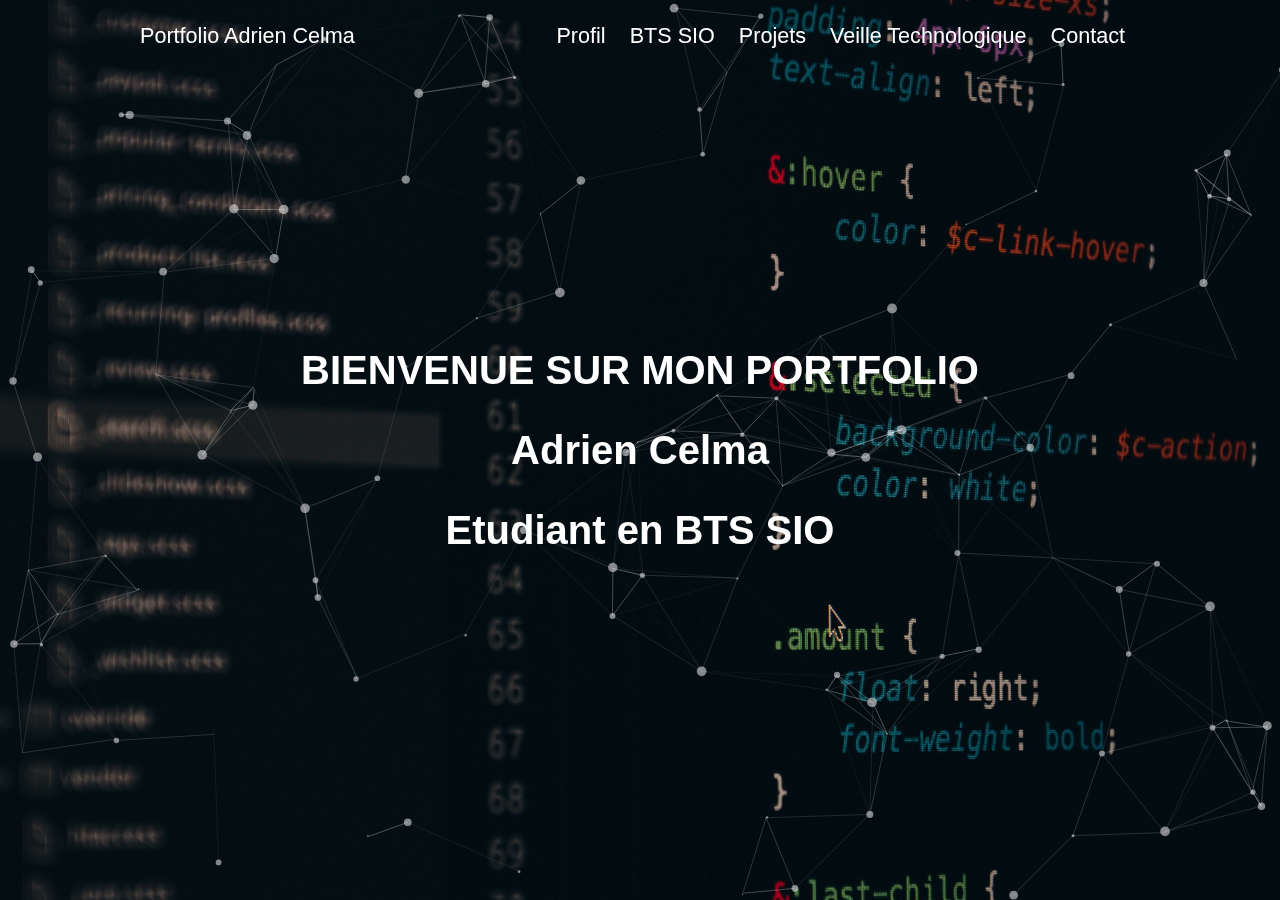
<file: index.html>
<!DOCTYPE html>
<html>

<head>
    <meta content="text/html; charset=utf-8" http-equiv="content-type">
    <meta name="viewport" content="width=device-width, initial-scale=1.0, maximum-scale=1.0, user-scalable=0">
    <title>PortFolio BTS SIO Adrien CELMA</title>
    <link rel="icon" href="image/favicon.png" type="image/png"/>
    <link type="text/css" href="AZE.css" rel="stylesheet" />
    <script src="AE.js"></script>
</head>

<body>
    <header class="top">
        <nav class="navigation">
            <a href="index.html" class="a-nom">Portfolio Adrien Celma</a>
            <button class="btn-navigation" type="button" onclick="basculeMenu()">
                <svg viewBox="0 0 24 24" class="svg-menu">
                    <path
                    d="m 3 13 h 18 c 0.6 0 1 -0.4 1 -1 s -0.4 -1 -1 -1 h -18 c -0.6 0 -1 0.4 -1 1 s 0.4 1 1 1 z m 0 -6 h 18 c 0.6 0 1 -0.4 1 -1 s -0.4 -1 -1 -1 h -18 c -0.6 0 -1 0.4 -1 1 s 0.4 1 1 1 z m 0 12 h 18 c 0.6 0 1 -0.4 1 -1 s -0.4 -1 -1 -1 h -18 c -0.6 0 -1 0.4 -1 1 s 0.4 1 1 1 z">
                    </path>
                </svg>
            </button>
            <div id="div_navigation" class="div-navigation hide">
                <ul class="mnu-navigation">
                    <li>
                        <a href="Page_Profil.html">Profil</a>
                    </li>
                    <li>
                        <a href="BTS_SIO.html">BTS SIO</a>
                    </li>
                    <li>
                        <a href="Projet.html">Projets</a>
                    </li>
                    <li>
                        <a href="VeilleTechno.html">Veille Technologique</a>
                    </li>
                    <li>
                        <a href="Contact.html">Contact</a>
                    </li>
                </ul>
            </div>
        </nav>
    </header>
    <section id="particles-js">
        <script src="particles.min.js"></script>
        <script src="particles.app.js"></script>
    </section>
    <section id="accueil">
        <div class="centre">
            <h1>BIENVENUE SUR MON PORTFOLIO</h1>
            <h1>Adrien Celma</h1>
            <h1>Etudiant en BTS SIO</h1>
        </div>
    </section>
</body>

</html>
</file>
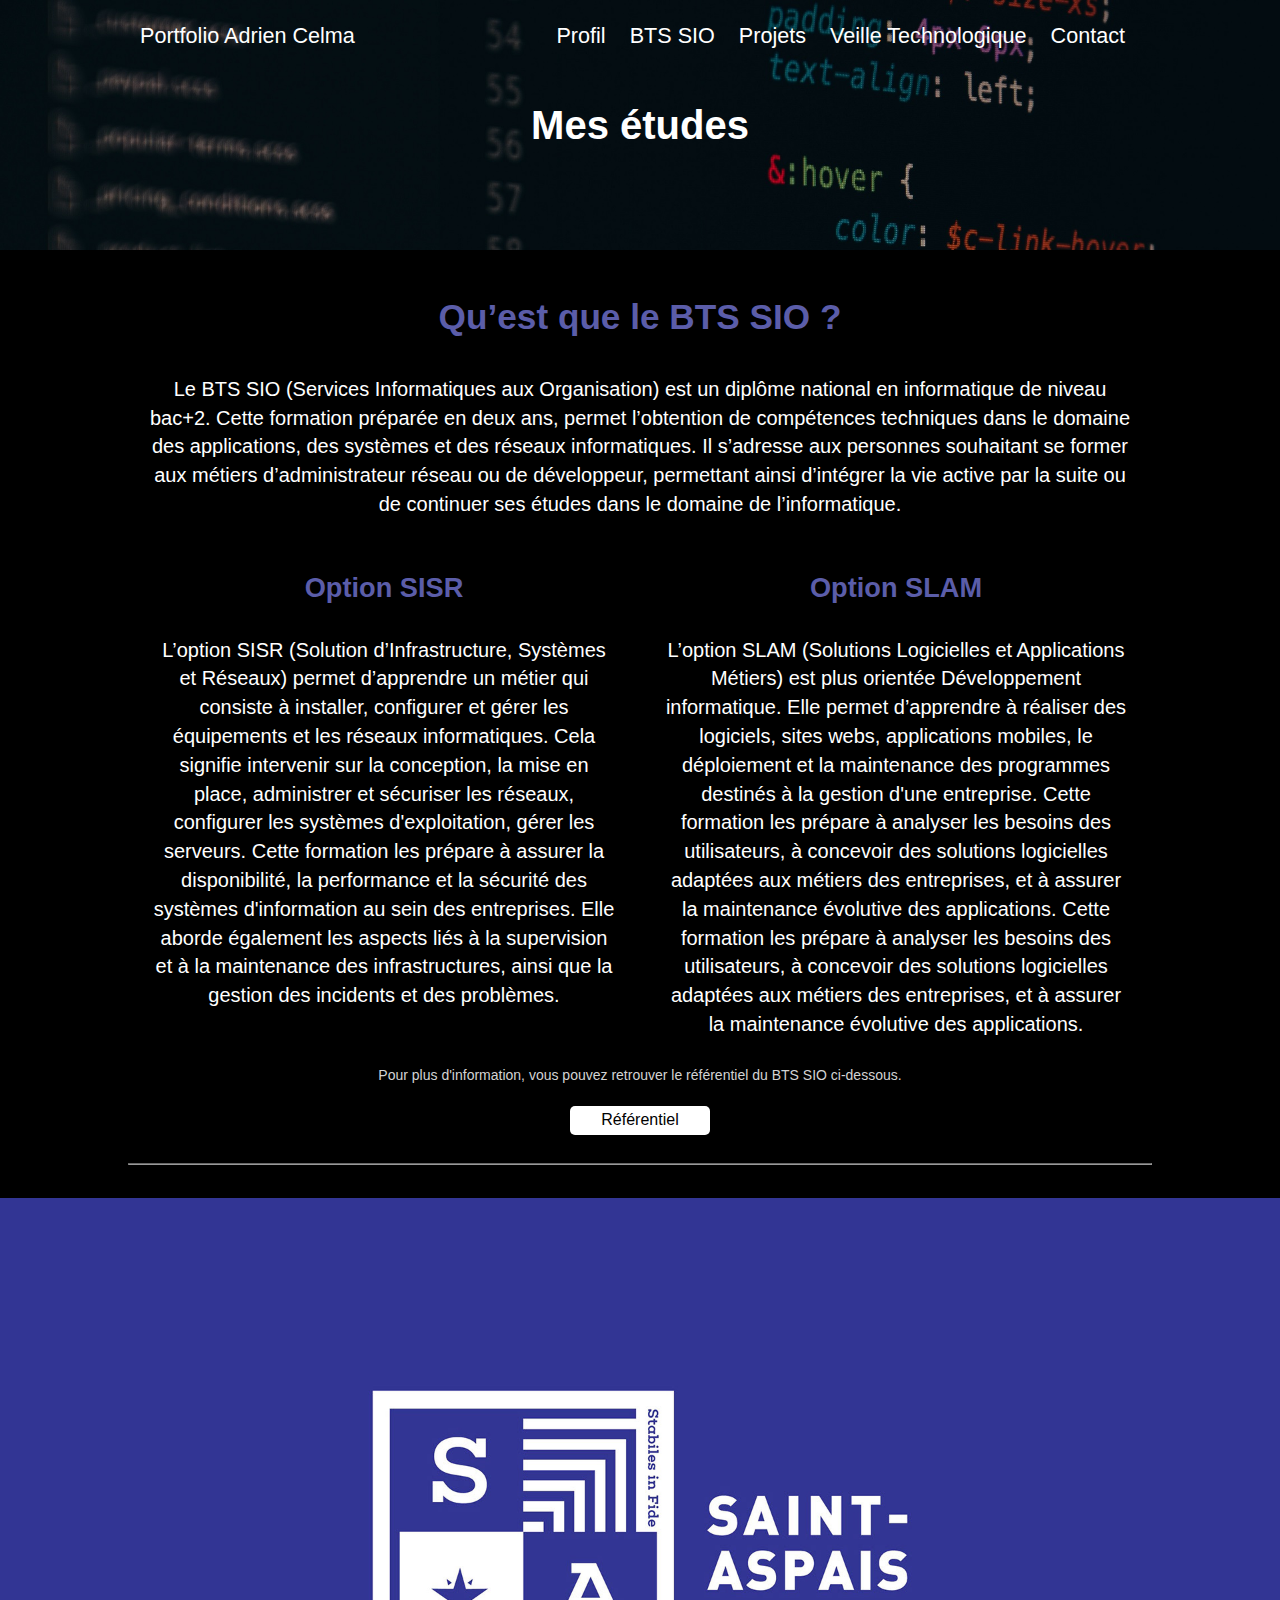
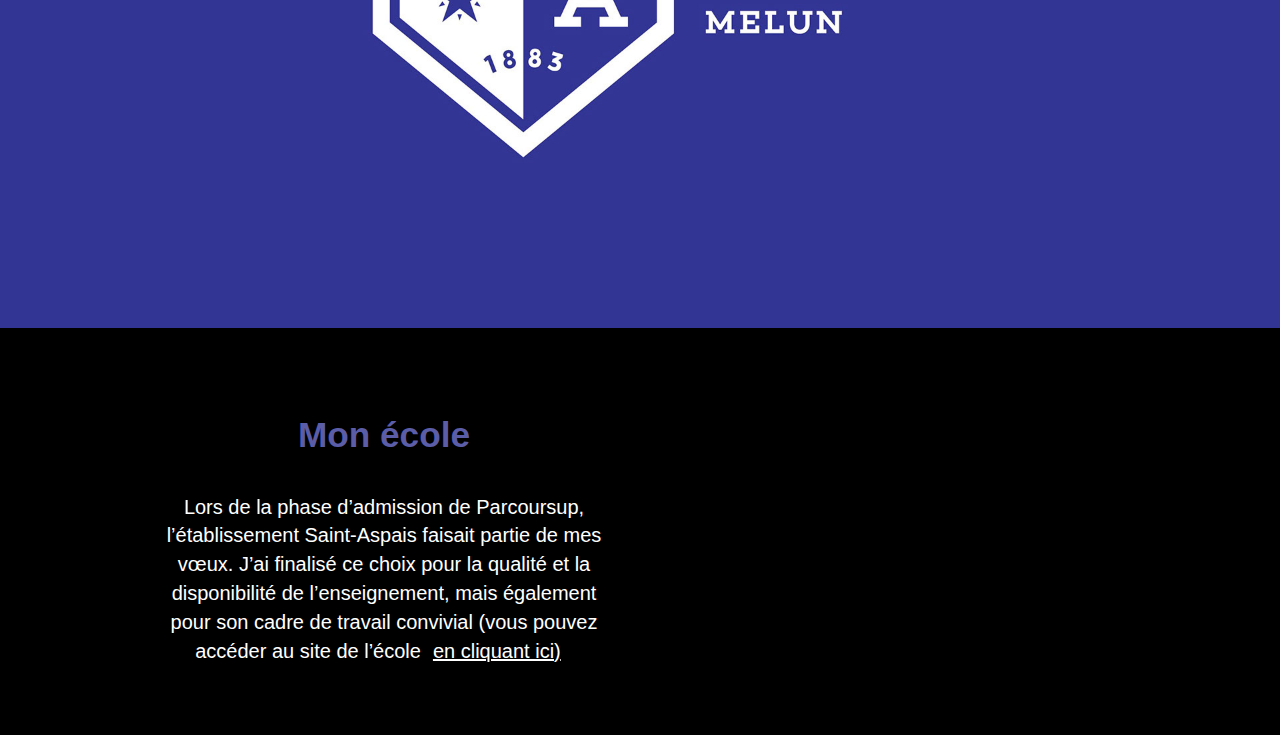
<file: BTS_SIO.html>
<!--référentiel BTS SIO : https://enqdip.sup.adc.education.fr/bts/referentiel/BTS_ServicesInformatiquesOrganisations.pdf-->
<!DOCTYPE html>
<html>

<head>
    <meta content="text/html; charset=utf-8" http-equiv="content-type">
    <meta name="viewport" content="width=device-width, initial-scale=1.0, maximum-scale=1.0, user-scalable=0">
    <title>PortFolio BTS SIO CELMA Adrien</title>
    <link rel="icon" href="image/favicon.png" type="image/png" />
    <link type="text/css" href="AZE.css" rel="stylesheet" />
    <script src="AE.js"></script>
</head>

<body>
    <header class="top entete">
        <nav class="navigation">
            <a href="Page_Accueil.html" class="a-nom">Portfolio Adrien Celma</a>
            <button class="btn-navigation" type="button" onclick="basculeMenu()">
                <svg viewBox="0 0 24 24" class="svg-menu">
                    <path
                        d="m 3 13 h 18 c 0.6 0 1 -0.4 1 -1 s -0.4 -1 -1 -1 h -18 c -0.6 0 -1 0.4 -1 1 s 0.4 1 1 1 z m 0 -6 h 18 c 0.6 0 1 -0.4 1 -1 s -0.4 -1 -1 -1 h -18 c -0.6 0 -1 0.4 -1 1 s 0.4 1 1 1 z m 0 12 h 18 c 0.6 0 1 -0.4 1 -1 s -0.4 -1 -1 -1 h -18 c -0.6 0 -1 0.4 -1 1 s 0.4 1 1 1 z">
                    </path>
                </svg>
            </button>
            <div id="div_navigation" class="div-navigation hide">
                <ul class="mnu-navigation">
                    <li>
                        <a href="Page_Profil.html">Profil</a>
                    </li>
                    <li>
                        <a href="BTS_SIO.html">BTS SIO</a>
                    </li>
                    <li>
                        <a href="Projet.html">Projets</a>
                    </li>
                    <li>
                        <a href="VeilleTechno.html">Veille Technologique</a>
                    </li>
                    <li>
                        <a href="Contact.html">Contact</a>
                    </li>
                </ul>
            </div>
        </nav>
        <div id="div_titre" class="show centre">
            <h1>Mes études</h1>
        </div>
    </header>

    <section class="contenu">
        <div class="div-contenu">
            <div>
                <h2>Qu’est que le BTS SIO ?</h2>
                <p class="paragraphe">
                    Le BTS SIO (Services Informatiques aux Organisation) est un diplôme national en informatique de
                    niveau bac+2. Cette formation préparée en deux ans, permet l’obtention de compétences techniques
                    dans le domaine des applications, des systèmes et des réseaux informatiques. Il s’adresse aux
                    personnes souhaitant se former aux métiers d’administrateur réseau ou de développeur, permettant
                    ainsi d’intégrer la vie active par la suite ou de continuer ses études dans le domaine de
                    l’informatique.
                </p>
            </div>

            <div class="colonnes">
                <div class="colonne2">
                    <h3>Option SISR</h3>
                    <p class="paragraphe">L’option SISR (Solution d’Infrastructure, Systèmes et Réseaux) permet
                        d’apprendre un métier qui consiste à installer, configurer et gérer les équipements et les
                        réseaux informatiques. Cela signifie intervenir sur la conception, la mise en place, 
                        administrer et sécuriser les réseaux, configurer les systèmes d'exploitation, gérer les serveurs.
                        Cette formation les prépare à assurer la disponibilité, la performance et la sécurité des systèmes 
                        d'information au sein des entreprises. Elle aborde également les aspects liés à la supervision et 
                        à la maintenance des infrastructures, ainsi que la gestion des incidents et des problèmes.
                    </p>
                </div>
                <div class="colonne2">
                    <h3>Option SLAM</h3>
                    <p class="paragraphe">L’option SLAM (Solutions Logicielles et Applications Métiers) est plus
                        orientée Développement informatique. Elle permet d’apprendre à réaliser des logiciels, sites
                        webs, applications mobiles, le déploiement et la maintenance des programmes destinés à la gestion d'une entreprise.
                        Cette formation les prépare à analyser les besoins des utilisateurs, à concevoir des solutions logicielles adaptées
                        aux métiers des entreprises, et à assurer la maintenance évolutive des applications. Cette formation les prépare
                        à analyser les besoins des utilisateurs, à concevoir des solutions logicielles adaptées aux métiers des 
                        entreprises, et à assurer la maintenance évolutive des applications.</p>
                </div>
            </div>

            <div>
                <p class="info">Pour plus d'information, vous pouvez retrouver le référentiel du BTS SIO ci-dessous.</p>
            </div>
            <div>
                <a href="https://enqdip.sup.adc.education.fr/bts/referentiel/BTS_ServicesInformatiquesOrganisations.pdf"
                    class="boutton btn-referentiel">Référentiel</a>
            </div>
    <hr>
        </div>
        <img src="image/Logo_Saint-Aspais.jpg" style="width: 100%;" alt="Logo de l'établissement Saint-Aspais">
        <div class="div-contenu2">
            <div class="colonne2">
                <h2>Mon école</h2>
                <p class="paragraphe">Lors de la phase d’admission de Parcoursup, l’établissement Saint-Aspais faisait
                   partie de mes vœux. J’ai finalisé ce choix pour la qualité et la disponibilité de l’enseignement,
                   mais également pour son cadre de travail convivial (vous pouvez accéder au site de l’école<a
                   href="https://institutionsaintaspais.fr/campus/" target="_blank" class="lien_SA">en cliquant ici)</a>
                </p>
            </div>
            <div class="colonne2">
                <iframe
                    src="https://www.google.com/maps/embed?pb=!1m18!1m12!1m3!1d2641.4459732130367!2d2.6542090149203785!3d48.543848330757214!2m3!1f0!2f0!3f0!3m2!1i1024!2i768!4f13.1!3m3!1m2!1s0x47e5fa6235d88e1f%3A0xc27f46d349b1c5e9!2zSW5zdGl0dXRpb24gU2FpbnQtQXNwYWlzOiBseWPDqWUgZXQgY2FtcHVzIPCfkanigI3wn46T8J-RqOKAjfCfjpM!5e0!3m2!1sfr!2sfr!4v1670280890692!5m2!1sfr!2sfr"
                    width="100%" height="100%" style="border:0;" allowfullscreen="" loading="lazy"
                    referrerpolicy="no-referrer-when-downgrade"></iframe>
            </div>
        </div>

    </section>
</body>

</html>
</file>
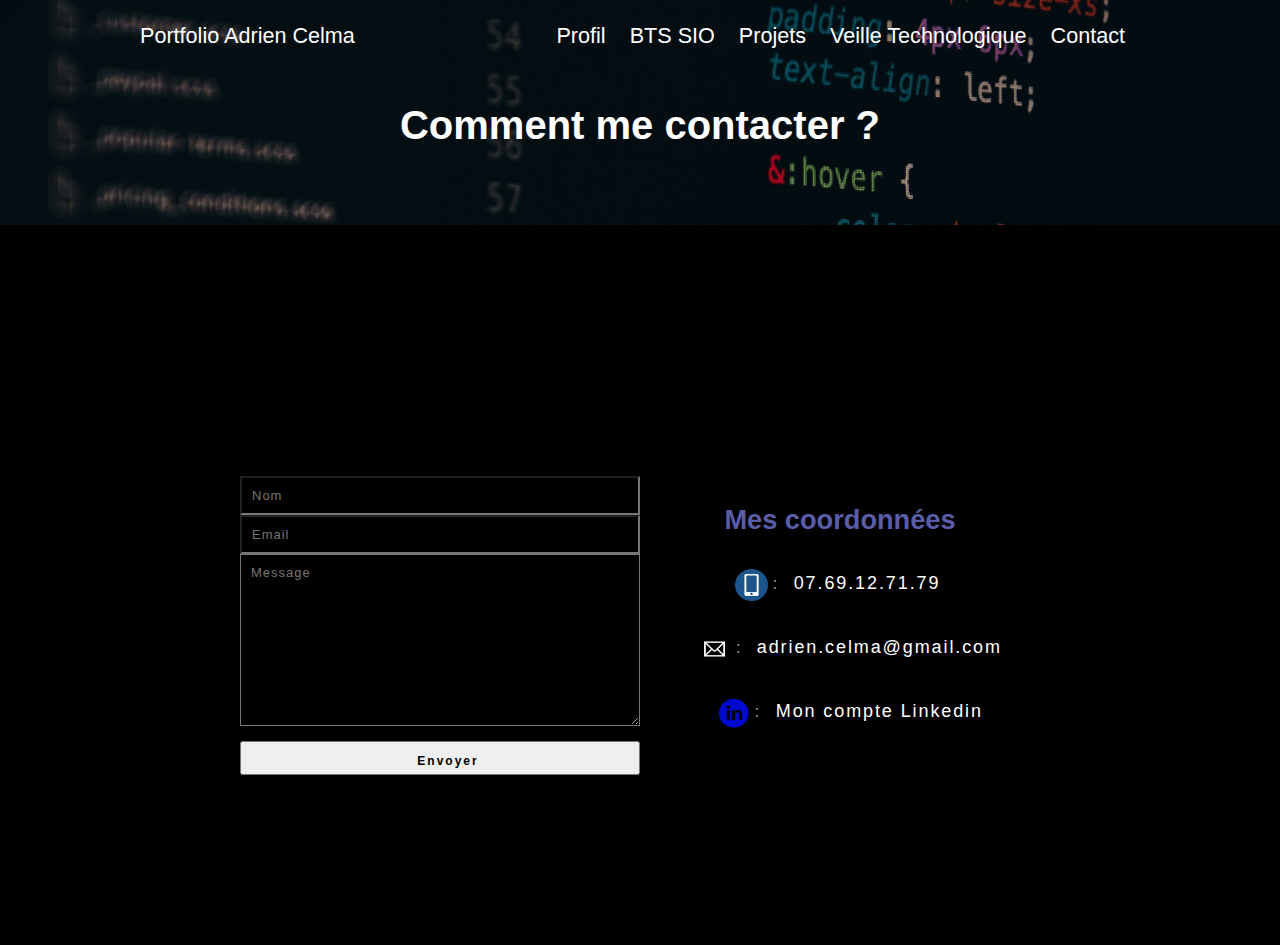
<file: Contact.html>
<!DOCTYPE html>
<html>

<head>
    <meta content="text/html; charset=utf-8" http-equiv="content-type">
    <meta name="viewport" content="width=device-width, initial-scale=1.0, maximum-scale=1.0, user-scalable=0">
    <title>PortFolio BTS SIO CELMA Adrien</title>
    <link rel="icon" href="image/favicon.png" type="image/png"/>
    <link type="text/css" href="AZE.css" rel="stylesheet" />
    <script src="AE.js"></script>
</head>

<body>
    <header class="top entete">
        <nav class="navigation">
            <a href="Page_Accueil.html" class="a-nom">Portfolio Adrien Celma</a>
            <button class="btn-navigation" type="button" onclick="basculeMenu()">
                <svg viewBox="0 0 24 24" class="svg-menu">
                    <path
                    d="m 3 13 h 18 c 0.6 0 1 -0.4 1 -1 s -0.4 -1 -1 -1 h -18 c -0.6 0 -1 0.4 -1 1 s 0.4 1 1 1 z m 0 -6 h 18 c 0.6 0 1 -0.4 1 -1 s -0.4 -1 -1 -1 h -18 c -0.6 0 -1 0.4 -1 1 s 0.4 1 1 1 z m 0 12 h 18 c 0.6 0 1 -0.4 1 -1 s -0.4 -1 -1 -1 h -18 c -0.6 0 -1 0.4 -1 1 s 0.4 1 1 1 z">
                    </path>
                </svg>
            </button>
            <div id="div_navigation" class="div-navigation hide">
                <ul class="mnu-navigation">
                    <li>
                        <a href="Page_Profil.html">Profil</a>
                    </li>
                    <li>
                        <a href="BTS_SIO.html">BTS SIO</a>
                    </li>
                    <li>
                        <a href="Projet.html">Projets</a>
                    </li>
                    <li>
                        <a href="VeilleTechno.html">Veille Technologique</a>
                    </li>
                    <li>
                        <a href="Contact.html">Contact</a>
                    </li>
                </ul>
            </div>
        </nav>
        <div class="show centre">
            <h1>Comment me contacter ?</h1>
        </div>
    </header>
    
    <section class="contenu-contact">
        <div>
            <h3></h3>
        </div>

        <div class="contact-wrapper">
        <!-- Partie de gauche de la page Contact -->           
          <form id="contact-form" class="form-horizontal" role="form">             
            <div class="form-group">
              <div class="col-sm-12">
                <input type="text" class="form-control" id="name" placeholder="Nom" name="Nom" value="" required>
              </div>
            </div>
      
            <div class="form-group">
              <div class="col-sm-12">
                <input type="email" class="form-control" id="email" placeholder="Email" name="email" value="" required>
              </div>
            </div>
      
            <textarea class="form-control" rows="10" placeholder="Message" name="message" required></textarea>
            
            <button class="btn btn-primary send-button" id="submit" type="submit" value="SEND">
              <div class="alt-send-button">
                <i class="fa fa-paper-plane"></i><span class="send-text">Envoyer</span>
              </div>            
            </button>            
          </form>
          
        <!-- Partie de droite de la page Contact -->           
            <div class="direct-contact-container">
                <div> <h3> Mes coordonnées </h3> </div>
              <ul class="contact-list">
                <li class="list-item">
                  <img src="image/tel-icon-bleu.webp" class="icon_contact icon-tel" style="width: 8%">:
                    <i class=""><span class="contact-text phone">
                        <a>07.69.12.71.79</a></span></i>
                </li>
                
                <li class="list-item">
                  <img src="image/icon_mail.png" class="icon_contact icon-gmail" style="width: 8%">:
                    <i class=""><span class="contact-text gmail">
                        <a href="mailto:#" title="envoyer moi un mail">adrien.celma@gmail.com</a></span></i>
                </li>

                <li class="list-item">
                  <img src="image/linkedin-logo.png" class="icon_contact icon-Linkedin" style="width: 8%">:
                    <i class=""><span class="contact-text linkedin">
                        <a href="http://linkedin.com/in/adrien-celma-8b3523270" title="Compte Linkedin">Mon compte Linkedin</a></span></i>
                </li>
              </ul>
      
            </div>
        </div>
      </section>  
        
        
</body>

</html>
</file>
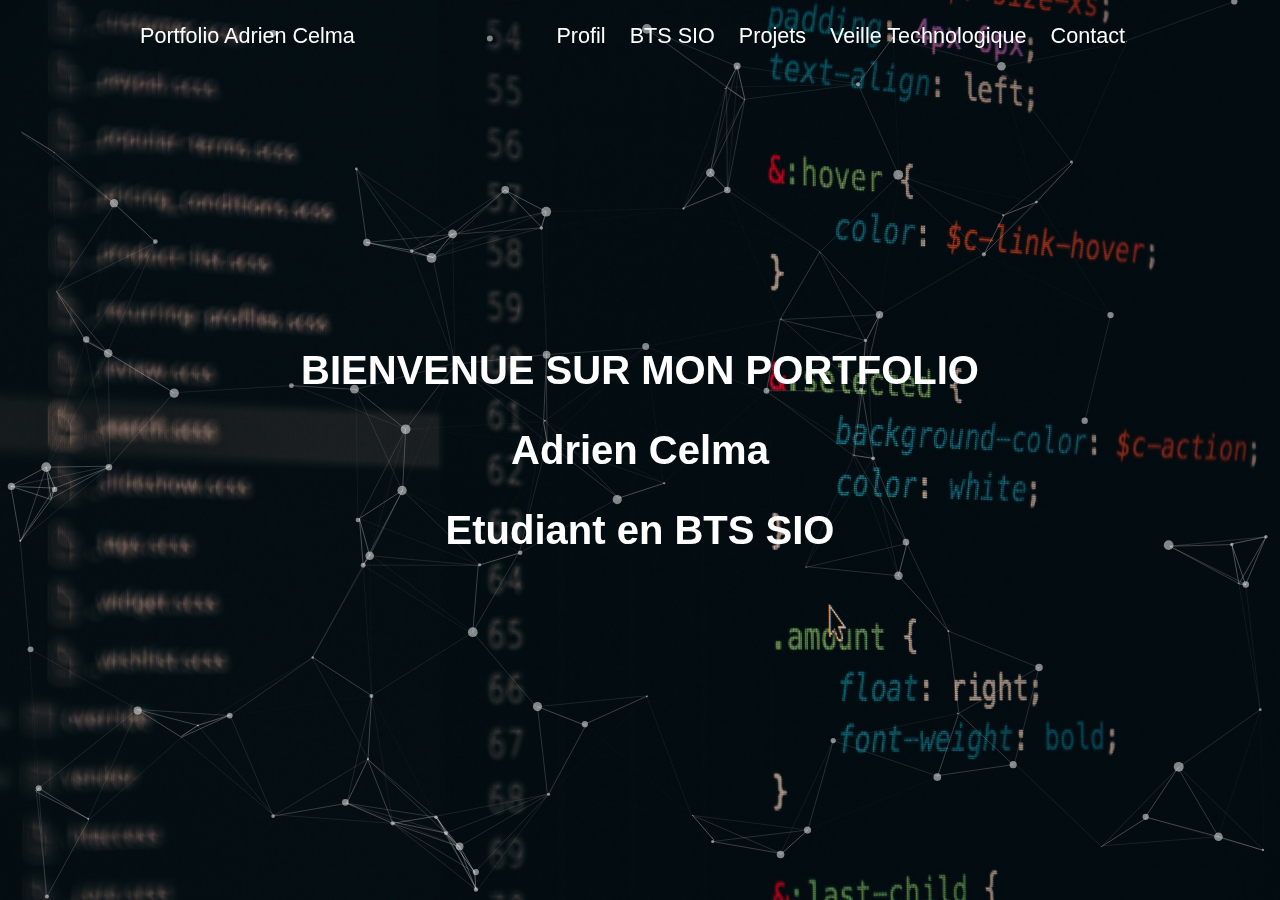
<file: Page_Accueil.html>
<!DOCTYPE html>
<html>

<head>
    <meta content="text/html; charset=utf-8" http-equiv="content-type">
    <meta name="viewport" content="width=device-width, initial-scale=1.0, maximum-scale=1.0, user-scalable=0">
    <title>PortFolio BTS SIO Adrien CELMA</title>
    <link rel="icon" href="image/favicon.png" type="image/png"/>
    <link type="text/css" href="AZE.css" rel="stylesheet" />
    <script src="AE.js"></script>
</head>

<body>
    <header class="top">
        <nav class="navigation">
            <a href="Page_Accueil.html" class="a-nom">Portfolio Adrien Celma</a>
            <button class="btn-navigation" type="button" onclick="basculeMenu()">
                <svg viewBox="0 0 24 24" class="svg-menu">
                    <path
                    d="m 3 13 h 18 c 0.6 0 1 -0.4 1 -1 s -0.4 -1 -1 -1 h -18 c -0.6 0 -1 0.4 -1 1 s 0.4 1 1 1 z m 0 -6 h 18 c 0.6 0 1 -0.4 1 -1 s -0.4 -1 -1 -1 h -18 c -0.6 0 -1 0.4 -1 1 s 0.4 1 1 1 z m 0 12 h 18 c 0.6 0 1 -0.4 1 -1 s -0.4 -1 -1 -1 h -18 c -0.6 0 -1 0.4 -1 1 s 0.4 1 1 1 z">
                    </path>
                </svg>
            </button>
            <div id="div_navigation" class="div-navigation hide">
                <ul class="mnu-navigation">
                    <li>
                        <a href="Page_Profil.html">Profil</a>
                    </li>
                    <li>
                        <a href="BTS_SIO.html">BTS SIO</a>
                    </li>
                    <li>
                        <a href="Projet.html">Projets</a>
                    </li>
                    <li>
                        <a href="VeilleTechno.html">Veille Technologique</a>
                    </li>
                    <li>
                        <a href="Contact.html">Contact</a>
                    </li>
                </ul>
            </div>
        </nav>
    </header>
    <section id="particles-js">
        <script src="particles.min.js"></script>
        <script src="particles.app.js"></script>
    </section>
    <section id="accueil">
        <div class="centre titre-Accueil">
            <h1>BIENVENUE SUR MON PORTFOLIO</h1>
            <h1>Adrien Celma</h1>
            <h1>Etudiant en BTS SIO</h1>
        </div>
    </section>
</body>

</html>
</file>
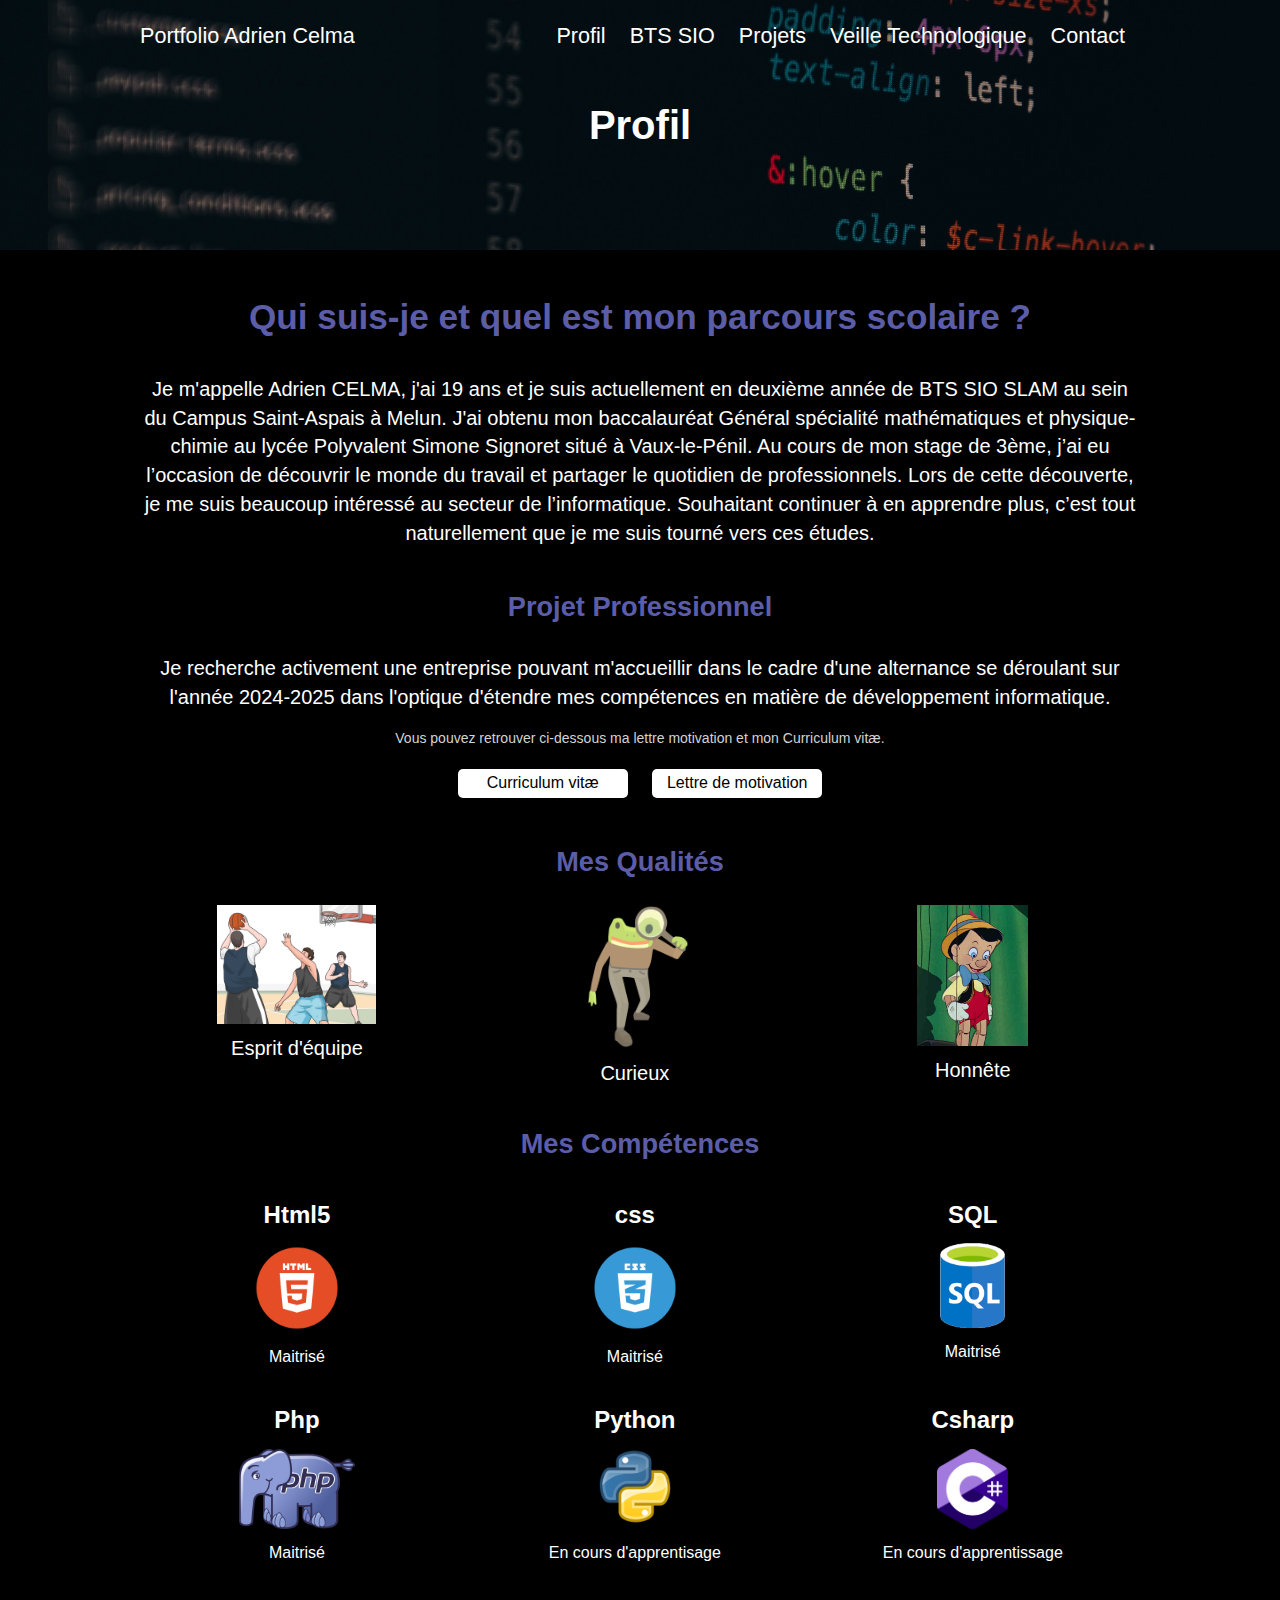
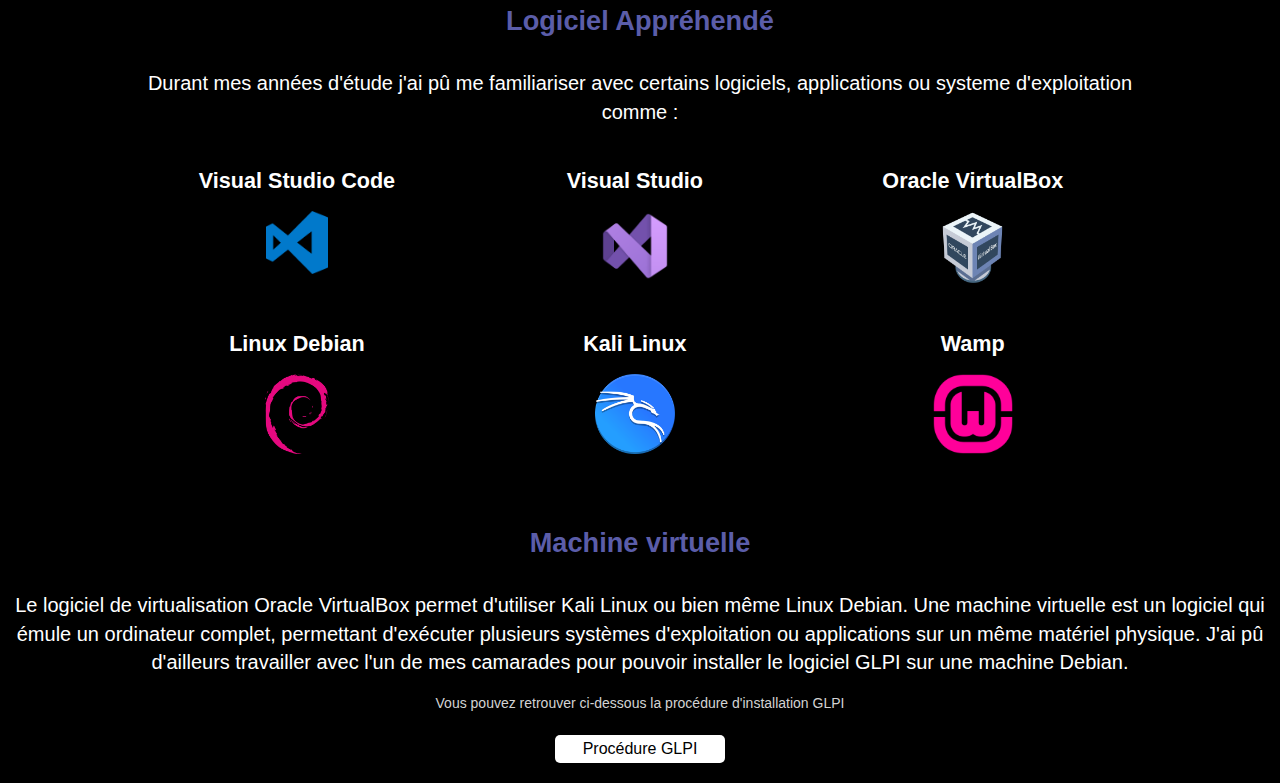
<file: Page_Profil.html>
<!DOCTYPE html>
<html>

<head>
    <meta content="text/html; charset=utf-8" http-equiv="content-type">
    <meta name="viewport" content="width=device-width, initial-scale=1.0, maximum-scale=1.0, user-scalable=0">
    <title>PortFolio BTS SIO CELMA Adrien</title>
    <link rel="icon" href="image/favicon.png" type="image/png"/>
    <link type="text/css" href="AZE.css" rel="stylesheet" />
    <script src="AE.js"></script>
</head>

<body>
    <header class="top entete">
        <nav class="navigation">
            <a href="Page_Accueil.html" class="a-nom">Portfolio Adrien Celma</a>
            <button class="btn-navigation" type="button" onclick="basculeMenu()">
                <svg viewBox="0 0 24 24" class="svg-menu">
                    <path
                        d="m 3 13 h 18 c 0.6 0 1 -0.4 1 -1 s -0.4 -1 -1 -1 h -18 c -0.6 0 -1 0.4 -1 1 s 0.4 1 1 1 z m 0 -6 h 18 c 0.6 0 1 -0.4 1 -1 s -0.4 -1 -1 -1 h -18 c -0.6 0 -1 0.4 -1 1 s 0.4 1 1 1 z m 0 12 h 18 c 0.6 0 1 -0.4 1 -1 s -0.4 -1 -1 -1 h -18 c -0.6 0 -1 0.4 -1 1 s 0.4 1 1 1 z">
                    </path>
                </svg>
            </button>
            <div id="div_navigation" class="div-navigation hide">
                <ul class="mnu-navigation">
                    <li>
                        <a href="Page_Profil.html">Profil</a>
                    </li>
                    <li>
                        <a href="BTS_SIO.html">BTS SIO</a>
                    </li>
                    <li>
                        <a href="Projet.html">Projets</a>
                    </li>
                    <li>
                        <a href="VeilleTechno.html">Veille Technologique</a>
                    </li>
                    <li>
                        <a href="Contact.html">Contact</a>
                    </li>
                </ul>
            </div>
        </nav>
        <div id="div_titre" class="show centre">
            <h1>Profil</h1>
        </div>
    </header>
    <section class="contenu">
        <div class="div-contenu">
            <div>
                <h2>Qui suis-je et quel est mon parcours scolaire ?</h2>
                <p class="paragraphe">
                    Je m'appelle Adrien CELMA, j'ai 19 ans et je suis actuellement en deuxième année de BTS SIO SLAM au sein
                    du Campus Saint-Aspais à Melun. J'ai obtenu mon baccalauréat Général spécialité mathématiques et
                    physique-chimie au lycée Polyvalent Simone Signoret situé à Vaux-le-Pénil.
                    Au cours de mon stage de 3ème, j’ai eu l’occasion de découvrir le monde du travail et partager le
                    quotidien de professionnels. Lors de cette découverte, je me suis beaucoup intéressé au secteur de
                    l’informatique. Souhaitant continuer à en apprendre plus, c’est tout naturellement que je me suis
                    tourné vers ces études.
                </p>
            </div>

            <div>
                <h3>Projet Professionnel</h3>
                <p class="paragraphe">
                    Je recherche activement une entreprise pouvant m'accueillir dans le cadre d'une alternance
                    se déroulant sur l'année 2024-2025 dans l'optique d'étendre mes compétences en matière
                    de développement informatique.
                </p>
                <p class="info">Vous pouvez retrouver ci-dessous ma lettre motivation et mon Curriculum vitæ.</p>
                <div>
                    <a href="pdf/CV_Celma_adrien.pdf" class="boutton">Curriculum vitæ</a>   
                    <a href="pdf/lettre_motivation_AdrienCelma.pdf" class="boutton">Lettre de motivation</a>
                </div>
            </div>

            <div>
                <h3>Mes Qualités</h3>
                <div class="colonnes">
                    <div class="colonne3">
                        <div>
                            <img src="image/collectif.jpg" style="width: 50%; "
                                alt="Pratique du basket en club depuis quelques années">
                        </div>
                        <div><span class="paragraphe">Esprit d'équipe</span></div>
                    </div>

                    <div class="colonne3">
                        <div>
                            <img src="image/curiosité_frog_detective.png" style="width: 35%;" alt="Je fais ma petite enquête">
                        </div>
                        <div><span class="paragraphe">Curieux</span></div>
                    </div>

                    <div class="colonne3">
                        <div>
                            <img src="image/Pinocchio.jpg" style="width: 35%;" alt="Honnête">
                        </div>
                        <div><span class="paragraphe">Honnête</span></div>
                    </div>
                </div>

            </div>
            <div>
                <h3>Mes Compétences</h3>

                <div class="colonnes">
                    <div class="colonne3">
                        <h4>Html5</h4>
                        <img src="image/image_htlm.png" style="height: 90px;" alt="html">
                        <div><span>Maitrisé</span></div>
                    </div>
                    <div class="colonne3">
                        <h4>css</h4>
                        <img src="image/image_css.png" style="height: 90px;" alt="css">
                        <div><span>Maitrisé</span></div>
                    </div>
                    <div class="colonne3">
                        <h4>SQL</h4>
                        <img src="image/image_sql.png" style="height: 85px;" alt="sql">
                        <div><span>Maitrisé</span></div>
                    </div>
                </div>

                <div class="colonnes">
                    <div class="colonne3">
                        <h4>Php</h4>
                        <img src="image/Logo_PhpE.png" style="height: 80px;" alt="php">
                        <div><span>Maitrisé</span></div>
                    </div>
                    <div class="colonne3">
                        <h4>Python</h4>
                        <img src="image/image_python.png" style="height: 80px;" alt="js">
                        <div><span>En cours d'apprentisage</span></div>
                    </div>
                    <div class="colonne3">
                        <h4>Csharp</h4>
                        <img src="image/Logo_Csharp.png" style="height: 80px;" alt="C#">
                        <div><span>En cours d'apprentissage</span></div>
                    </div>
                </div>
            </div>

            <div>
                <h3>Logiciel Appréhendé</h3>
                <p class="paragraphe">
                    Durant mes années d'étude j'ai pû me familiariser avec certains logiciels,
                    applications ou systeme d'exploitation comme :
                </p>
                <div class="colonnes">
                    <div class="colonne3">
                        <h5>Visual Studio Code</h5>
                        <img src="image/VisualStudioCodeLogo.png" style="height: 63px;">
                    </div>
                    <div class="colonne3">
                        <h5>Visual Studio</h5>
                        <img src="image/ViSt.png" style="height: 70px;">
                    </div>
                    <div class="colonne3">
                        <h5>Oracle VirtualBox</h5>
                        <img src="image/VM.png" style="height: 75px;">
                    </div>
                </div>
                <div class="colonnes">
                    <div class="colonne3">
                        <h5>Linux Debian</h5>
                        <img src="image/debiann.png" style="height: 80px;">
                    </div>
                    <div class="colonne3">
                        <h5>Kali Linux</h5>
                        <img src="image/kali.png" style="height: 80px;">
                    </div>
                    <div class="colonne3">
                        <h5>Wamp</h5>
                        <img src="image/Wamp.png" style="height: 80px;">
                    </div>
                </div>
            </div>            
        </div>

        <div>
            <h3>Machine virtuelle</h3>
            <p class="paragraphe">
                Le logiciel de virtualisation Oracle VirtualBox permet d'utiliser Kali Linux ou bien même Linux Debian. Une machine virtuelle
                 est un logiciel qui émule un ordinateur complet, permettant d'exécuter plusieurs systèmes d'exploitation ou applications sur
                 un même matériel physique. J'ai pû d'ailleurs travailler avec l'un de mes camarades pour pouvoir installer le logiciel GLPI
                 sur une machine Debian.
            </p>
            <p class="info">Vous pouvez retrouver ci-dessous la procédure d'installation GLPI</p>
            <a href="pdf/Procédure_d'Installation_GLPI.pdf" class="boutton">Procédure GLPI</a>
        </div>            
    </div>
    </section>
</body>

</html>
</file>
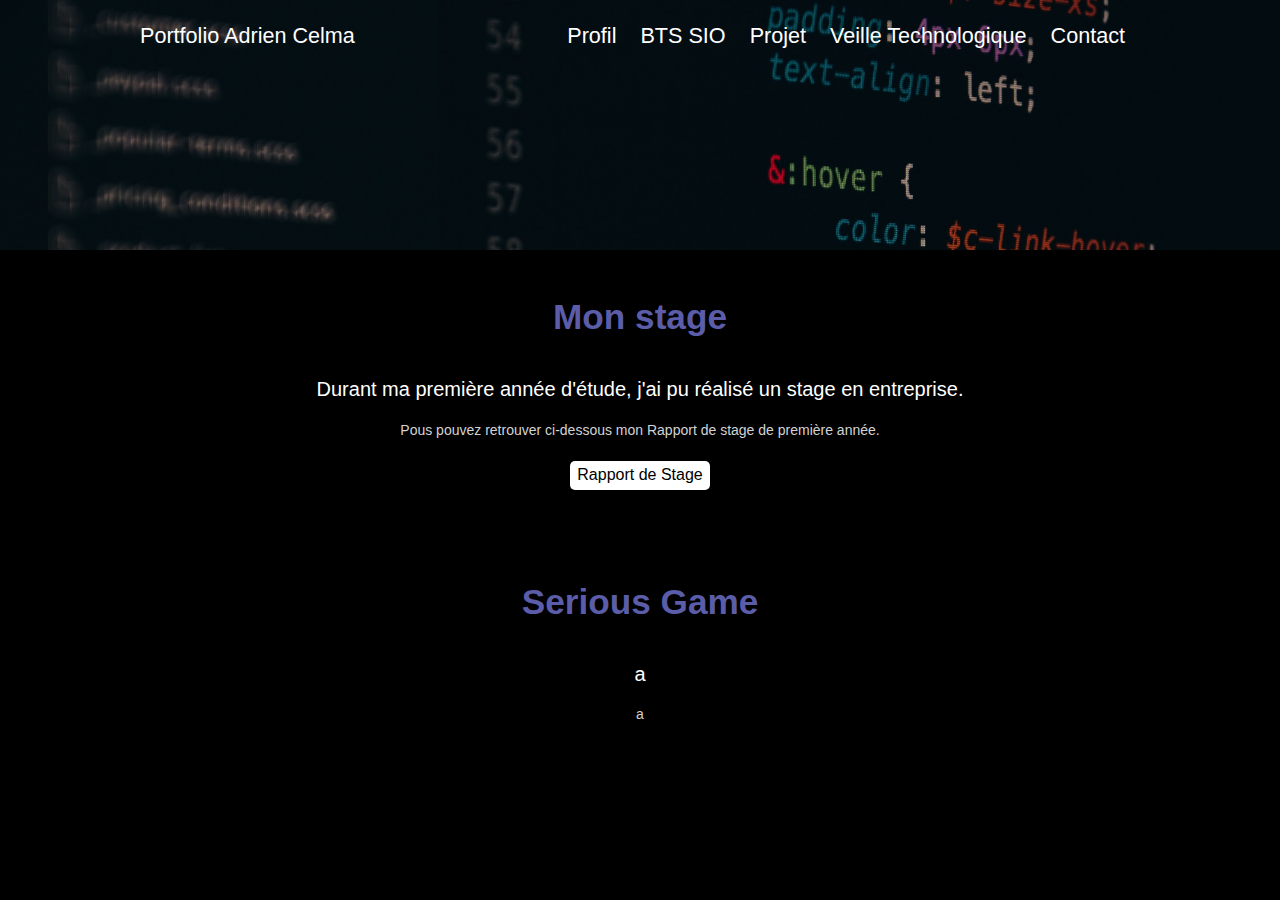
<file: Stage.html>
<!DOCTYPE html>
<html>

<head>
    <meta content="text/html; charset=utf-8" http-equiv="content-type">
    <meta name="viewport" content="width=device-width, initial-scale=1.0, maximum-scale=1.0, user-scalable=0">
    <title>PortFolio BTS SIO CELMA Adrien</title>
    <link rel="icon" href="image/favicon.png" type="image/png"/>
    <link type="text/css" href="AZE.css" rel="stylesheet" />
    <script src="AE.js"></script>
</head>

<body>
    <header class="top entete">
        <nav class="navigation">
            <a href="Page_Accueil.html" class="a-nom">Portfolio Adrien Celma</a>
            <button class="btn-navigation" type="button" onclick="basculeMenu()">
                <svg viewBox="0 0 24 24" class="svg-menu">
                    <path
                    d="m 3 13 h 18 c 0.6 0 1 -0.4 1 -1 s -0.4 -1 -1 -1 h -18 c -0.6 0 -1 0.4 -1 1 s 0.4 1 1 1 z m 0 -6 h 18 c 0.6 0 1 -0.4 1 -1 s -0.4 -1 -1 -1 h -18 c -0.6 0 -1 0.4 -1 1 s 0.4 1 1 1 z m 0 12 h 18 c 0.6 0 1 -0.4 1 -1 s -0.4 -1 -1 -1 h -18 c -0.6 0 -1 0.4 -1 1 s 0.4 1 1 1 z">
                    </path>
                </svg>
            </button>
            <div id="div_navigation" class="div-navigation hide">
                <ul class="mnu-navigation">
                    <li>
                        <a href="Page_Profil.html">Profil</a>
                    </li>
                    <li>
                        <a href="BTS_SIO.html">BTS SIO</a>
                    </li>
                    <li>
                        <a href="Projet.html">Projet</a>
                    </li>
                    <li>
                        <a href="VeilleTechno.html">Veille Technologique</a>
                    </li>
                    <li>
                        <a href="Contact.html">Contact</a>
                    </li>
                </ul>
            </div>
        </nav>
        <div id="div_titre" class="show centre">
            
        </div>
    </header>

    <section class="contenu">
        <div class="div-contenu">
            <h2>Mon stage</h2>
            <p class="paragraphe">
                Durant ma première année d'étude, j'ai pu réalisé un stage en entreprise.
            </p>
            <div>
                <p class="info">
                    Pous pouvez retrouver ci-dessous mon Rapport de stage de première année.
                </p>
                <a href="Rapport_Stage_Adrien_Celma.pdf" class="boutton btn-referentiel">Rapport de Stage</a>
            </div>
        </div>
        <div class="div-contenu">
            <h2>Serious Game</h2>
            <p class="paragraphe">
                a
            </p>
            <div>
                <p class="info">
                   a
                </p>
                
            </div>
        </div>
    </section>
</file>
<file: AZE.css>
/* =============================================================================
   HTML5 CSS Reset Minified - Eric Meyer
   ========================================================================== */

html,
body,
div,
span,
object,
iframe,
h1,
h2,
h3,
h4,
h5,
h6,
p,
blockquote,
pre,
abbr,
address,
cite,
code,
del,
dfn,
em,
img,
ins,
kbd,
q,
samp,
small,
strong,
sub,
sup,
var,
b,
i,
dl,
dt,
dd,
ol,
ul,
li,
fieldset,
form,
label,
legend,
table,
caption,
tbody,
tfoot,
thead,
tr,
th,
td,
article,
aside,
canvas,
details,
figcaption,
figure,
footer,
header,
hgroup,
menu,
nav,
section,
summary,
time,
mark,
audio,
video {
  margin: 0;
  padding: 0;
  border: 0;
  outline: 0;
  font-size: 100%;
  vertical-align: baseline;
  background: transparent
}

article,
aside,
details,
figcaption,
figure,
footer,
header,
hgroup,
menu,
nav,
section {
  display: block
}

nav ul {
  list-style: none
}

a {
  margin: 0;
  padding: 0;
  font-size: 100%;
  vertical-align: baseline;
  background: transparent;
  text-decoration: none
}

/* ---- particles.js container ---- */

#particles-js {
  width: 100%;
  height: 100%;
  background-size: cover;
  background-position: 50% 50%;
  background-repeat: no-repeat;
}

/* pour enlevé la scroll barre du canevas particules.js*/
canvas {
  display: block;
}

/* ---- mon CSS ----*/
html,
body {
  width: 100%;
  height: 100%;
  background: #000000;
}

/* font utilise par défaut dans les pages + image de fond*/
body {
  font-weight: normal;
  font-family: Arial, Helvetica, sans-serif;
  font-size: 100%;
  line-height: 1;
  width: 100%;
  height: 100%;
  background-color: #000000;
  background-image: url('image/Code_2.jpg');
  background-size: cover;
  background-position: 50% 50%;
  background-repeat: no-repeat;
}

/* style des balise lien du menu */
a,
a:active,
a:focus {
  position: relative;
  padding: 20px 10px;
  background: transparent;
  border-color: transparent;
  font-weight: 300;
  margin: 0 2px;
  color: #fff;
  text-decoration: none;
}

/* enleve la puce devant le lien*/
li {
  list-style: none;
}

/* balise de titre principal*/
h1 {
  color: #ffffff;
  font-size: 2.5em;
  padding: 20px;
}

h2 {
  color: #5B5DA9;
  font-size: 2.2em;
  padding: 28px;
}

h3 {
  color: #5B5DA9;
  padding: 18px;
  padding-top: 30px;
  font-size: 1.7em;
}

h4 {
  color: #ffffff;
  padding: 14px;
  font-size: 1.5em;
}

h5 {
  color: #ffffff;
  padding: 15px;
  font-size: 1.35em;
}

h6 {
  color: #000000;
  padding: 15px;
  font-size: 1.25em;
}

/* codepen */
article {
  width: 320px;
  margin: 10px 10px;
  background: white;
  border-bottom: 10px solid darken(#EDEDED, 10%);
  border-radius: 3px;
  position: relative;
  float: left;
}
article .article-title {
  font-weight: 200;
}
article .article-header {
  position: relative;  
  padding: 0;
  margin: 0;
  height: 150px;
  overflow: hidden; 
}
article .article-header .inner {
  position: relative;    
  transform: translateY(-50px);
  transition: transform .5s ease; 
}

article:hover .article-body .span1 {
  opacity: 1;
}
article .article-header img {
  width: 380px;
}
article .article-body {
  position: relative;  
  padding: 20px 20px;
}
article .article-body .span1 {
  position: absolute;
  right: 0;
  bottom: 0;
  padding: 10px;
  background: #026cdf;
  color: #FFF;
  font-weight: 400;
  opacity: 0;
  -webkit-transition: all 500ms ease;
  -moz-transition: all 500ms ease;
  -ms-transition: all 500ms ease;
  -o-transition: all 500ms ease;
  transition: all 500ms ease;
}
.p2 {
  color:#000;
  margin-bottom: 30px;
}
/* codepen */


/* style des champs de saisi */
input,
textarea {
  width: 100%;
  padding: 10px;
  box-sizing: border-box;
  font-family: Arial, Helvetica, sans-serif;
  font-size: 13px;
  vertical-align: middle;
}

/* utiliser pour positionner le menu */
.top {
  position: absolute;
  left: 0;
  right: 0;
  top: 0;
}

/* centre de la page*/
.centre {
  position: absolute;
  top: 50%;
  transform: translateY(-50%);
  width: 100%;
  text-align: center;
}

.bottom {
  position: fixed;
  left: 0;
  right: 0;
  bottom: 0;
  background-color: #ededed;
  color: #646464;
}

.entete {
  height: 250px;
}

.a-nom {
  font-family: Arial, Helvetica, sans-serif;
  font-size: 1em;
}

.a-lien {
  display: inline;
  text-decoration: none;
}

.boutton {
  display: inline-block;
  margin: 20px 10px;
  background-color: #fff;
  border-radius: 5px;
  padding: 0;
  width: 170px;
  color: #000;
  text-align: center;
}
.btn-referentiel {
  width: 140px;
}
/* position du menu navigation */
.navigation {
  display: flex;
  /* réparti les element à chaque extrémité*/
  justify-content: space-between;
  color: #ffffff;
  font-weight: 400;
  font-size: 1.35em;
  align-items: center;
  padding: 5px 25px;
  /* on centre le menu */
  margin-left: auto;
  margin-right: auto;
  max-width: 1024px;
}

.mnu-navigation {
  display: flex;
  flex-direction: row;
  width: 100%;
}

.div-navigation {
  padding: 15px;
}

/* icon du bouton menu*/
.btn-navigation {
  display: none;
}

.referentiel {
  margin: 20px;
  padding: 5px;
}

.icon_contact {
  width: 25px;
  vertical-align: middle;
  padding: 2px 5px;
  padding-right: 5px;
}

.icon-tel {
  padding-left: 14%;
}
.icon-gmail {
  padding-left: 20%;
}
.icon-Linkedin {
  padding-left: 20%;
}

.svg-menu {
  width: 20px;
  height: 20px;
  vertical-align: middle;
  text-align: center;
  padding: 0;
  margin: 0;
}

/* https://cssicon.space/*/
.menu {
  color: #000;
  position: absolute;
  margin-left: 0px;
  margin-top: 0px;
  width: 17px;
  height: 2px;
  background-color: currentColor;
}

.menu:before {
  content: '';
  position: absolute;
  top: -5px;
  left: 0;
  width: 17px;
  height: 2px;
  background-color: currentColor;
}

.menu:after {
  content: '';
  position: absolute;
  top: 5px;
  left: 0;
  width: 17px;
  height: 2px;
  background-color: currentColor;
}

/* position des titres des pages */
.titre {
  position: absolute;
  top: 10%;
  width: 100%;
  text-align: center;
}

.contenu {
  position: absolute;
  top: 250px;
  width: 100%;
  left: 0;
  text-align: center;
  height: calc(100% - 250px);
  background-color: #000;
  color: #fff;
  line-height: 1.8em;
}

.contenu2 {
  position: absolute;
  top: 150%;
  width: 100%;
  margin: auto;
  left: 0;
  text-align: center;
  height: 70%;
  background-color: #000;
  color: #fff;
  line-height: 1.8em;
}

.contenu3 {
  position: absolute;
  top: 250%;
  width: 100%;
  margin: auto;
  left: 0;
  text-align: center;
  height: 70%;
  background-color: #000;
  color: #fff;
  line-height: 1.8em;
}

.contenu-contact {
  position: absolute;
  top: 25%;
  width: 100%;
  margin: auto;
  left: 0;
  text-align: center;
  height: 70%;
  background-color: #000;
  color: #fff;
  line-height: 1.8em;
  display: grid;
  place-items: center;
  height: 80vh; /* Pour centrer verticalement aussi */
}

.lien_SA {
  text-decoration: underline;
}

.div-contenu {
  max-width: 1024px;
  text-align: center;
  margin-left: auto;
  margin-right: auto;
  padding: 25px;
}

.div-contenu2 {
  max-width: 1024px;
  text-align: center;
  margin-left: auto;
  margin-right: auto;
  padding: 45px;
  display: flex;
}

.colonnes {
  display: flex;
}


.colonne2 {
  flex-grow: 0;
  flex-shrink: 0;
  flex-basis: 50%;

  max-width: 50%;

  padding: 10px;
  box-sizing: border-box;
}
.colonne2-KA-video {
  width: 200%;
  height: auto;
  flex: 1;
  padding: 20px;
  margin-top: 30px;
  margin-bottom: 30px;
}
.colonne2-KA-text {
  background-color: #000000;
  flex: 1;
  padding: 20px;
}
.colonnesKA {
  display: flex;
  position: relative;
  
  margin: 0 auto;
  justify-content: space-between;
  align-items: center;
}
video {
  width: 100%;
  height: auto;
}

.colonne3 {
  flex-grow: 0;
  flex-shrink: 0;
  flex-basis: 33%;

  max-width: 33%;

  padding: 10px;
  box-sizing: border-box;
}

.saisi-contact {
  padding: 10px;
  box-sizing: border-box;

}

.span-envoi {
  margin-left: 10px;
  opacity: .65;
}

.btn-envoi {
  background: #026cdf;
  border-color: #026cdf;
  color: #fff;
  font-size: 16px;
  padding: 9px 34px;
  line-height: 25px;
  border: none;
}

.paragraphe {
  font-size: 1.25em;
  text-align: center;
  margin: 15px;
}

.info {
  width: 100%;
  text-align: center;
  background-color: #000;
  color: #D3D3D3;
  line-height: 1.6em;
  font-size: 14px;
}
.info-VT {
  margin-bottom: 14px;
  margin-top: 20px;
  font-size: 15px;
}



/*aaaa*/

#contact {
  width: 100%;
  height: 100%;
}

.contact-wrapper {
  display: flex;
  flex-direction: row;
  justify-content: space-between;
  margin: 0 auto;
  padding: 20px;
  margin-top: 5em;
  position: absolute;
  max-width: 840px;
}

/* Left contact page */
.form-horizontal {
  /*float: left;*/
  max-width: 400px;
  font-family: 'Lato';
  font-weight: 400;
}

.form-control, 
textarea {
  max-width: 400px;
  background-color: #000;
  color: #fff;
  letter-spacing: 1px;
}

.send-button {
  margin-top: 15px;
  height: 34px;
  width: 400px;
  overflow: hidden;
  transition: all .2s ease-in-out;
}

.alt-send-button {
  width: 400px;
  height: 34px;
  transition: all .2s ease-in-out;
}

.send-text {
  display: block;
  margin-top: 10px;
  font: 700 12px 'Lato', sans-serif;
  letter-spacing: 2px;
}

.alt-send-button:hover {
  transform: translate3d(0px, -29px, 0px);
}

/* Begin Right Contact Page */
.direct-contact-container {
  max-width: 400px;
}

/* Location, Phone, Email Section */
.contact-list {
  list-style-type: none;
  margin-left: -30px;
  padding-right: 20px;
}

.list-item {
  line-height: 4;
  color: #aaa;
}

.contact-text {
  font: 300 18px Arial, Helvetica, sans-serif;
  letter-spacing: 1.9px;
  color: #bbb;
}

.contact-text {
  color: #bbb;
  text-decoration: none;
  transition-duration: 0.2s;
}

.contact-text a:hover {
  color: #fff;
  text-decoration: none;
}



.li a {
  color: #fff;
}

.social-media-list li {
  position: relative; 
  display: inline-block;
  height: 60px;
  width: 60px;
  margin: 10px 3px;
  line-height: 60px;
  border-radius: 50%;
  color: #fff;
  background-color: rgb(27,27,27);
  cursor: pointer; 
  transition: all .2s ease-in-out;
}

.social-media-list li:after {
  content: '';
  position: absolute;
  top: 0;
  left: 0;
  width: 60px;
  height: 60px;
  line-height: 60px;
  border-radius: 50%;
  opacity: 0;
  box-shadow: 0 0 0 1px #fff;
  transition: all .2s ease-in-out;
}

.social-media-list li:hover {
  background-color: #fff; 
}

.social-media-list li:hover:after {
  opacity: 1;  
  transform: scale(1.12);
  transition-timing-function: cubic-bezier(0.37,0.74,0.15,1.65);
}

.social-media-list li:hover a {
  color: #000;
}

hr {
  border-color: rgba(255,255,255,.6);
}

/* Begin Media Queries*/
@media screen and (max-width: 850px) {
  .contact-wrapper {
    display: flex;
    flex-direction: column;
  }
  .direct-contact-container, .form-horizontal {
    margin: 0 auto;
  }  
  
  .direct-contact-container {
    margin-top: 60px;
    max-width: 300px;
  }    
  .social-media-list li {
    height: 60px;
    width: 60px;
    line-height: 60px;
  }
  .social-media-list li:after {
    width: 60px;
    height: 60px;
    line-height: 60px;
  }
}

@media screen and (max-width: 569px) {

  .direct-contact-container, .form-wrapper {
    float: none;
    margin: 0 auto;
  }  
  .form-control, textarea {
    
    margin: 0 auto;
  }
 
  
  .name, .email, textarea {
    width: 280px;
  } 
  
  .direct-contact-container {
    margin-top: 60px;
    max-width: 280px;
  }  
  .social-media-list {
    left: 0;
  }
  .social-media-list li {
    height: 55px;
    width: 55px;
    line-height: 55px;
    font-size: 2rem;
  }
  .social-media-list li:after {
    width: 55px;
    height: 55px;
    line-height: 55px;
  }
  
}

@media screen and (max-width: 410px) {
  .send-button {
    width: 99%;
  }
}
/*aaaa*/


/* quand la taille de l'écran est inferieur à 800 pixel*/
@media screen and (max-width: 900px) {
  body {
    font-size: 80%;
    /* reduction de la taille des fonts quand l'écran est plus petit*/
  }

  .boutton {
    display: block;
    margin: 12px auto 12px auto;
    width: 155px;
  }
  .btn-referentiel {
    width: 120px;
  }
  li>a,
  li>:active,
  li>a:focus {
    border-top: solid 1px #fff;
    padding: 10px;
  }

  a,
  a:active,
  a:focus {
    display: block;
  }

  .navigation {
    position: relative;
    z-index: 1;
    flex-wrap: wrap;
  }

  .div-navigation {
    display: flex;
    flex-basis: 100%;
  }

  .mnu-navigation {
    display: inline-block;
    border-bottom: solid 1px #fff;
  }

  .btn-navigation {
    display: block;

    border: 1px solid #ccc;
    border-radius: 5px;
    cursor: pointer;
    padding: 3px;
  }

  /* cache le menu */
  .hide {
    display: none;
  }

  .show {
    display: block;
  }

  .colonnes {
    display: block;
  }

  .colonne2 {
    max-width: 100%;
    height: 100%;
  }

  .colonne3 {
    max-width: 100%;
    height: 100%;
  }

  .contenu2 {
    top: 220%;
    width: 100%;
    height: 100%;
  }

  .div-contenu2 {
    display: block;
  }
}
</file>
